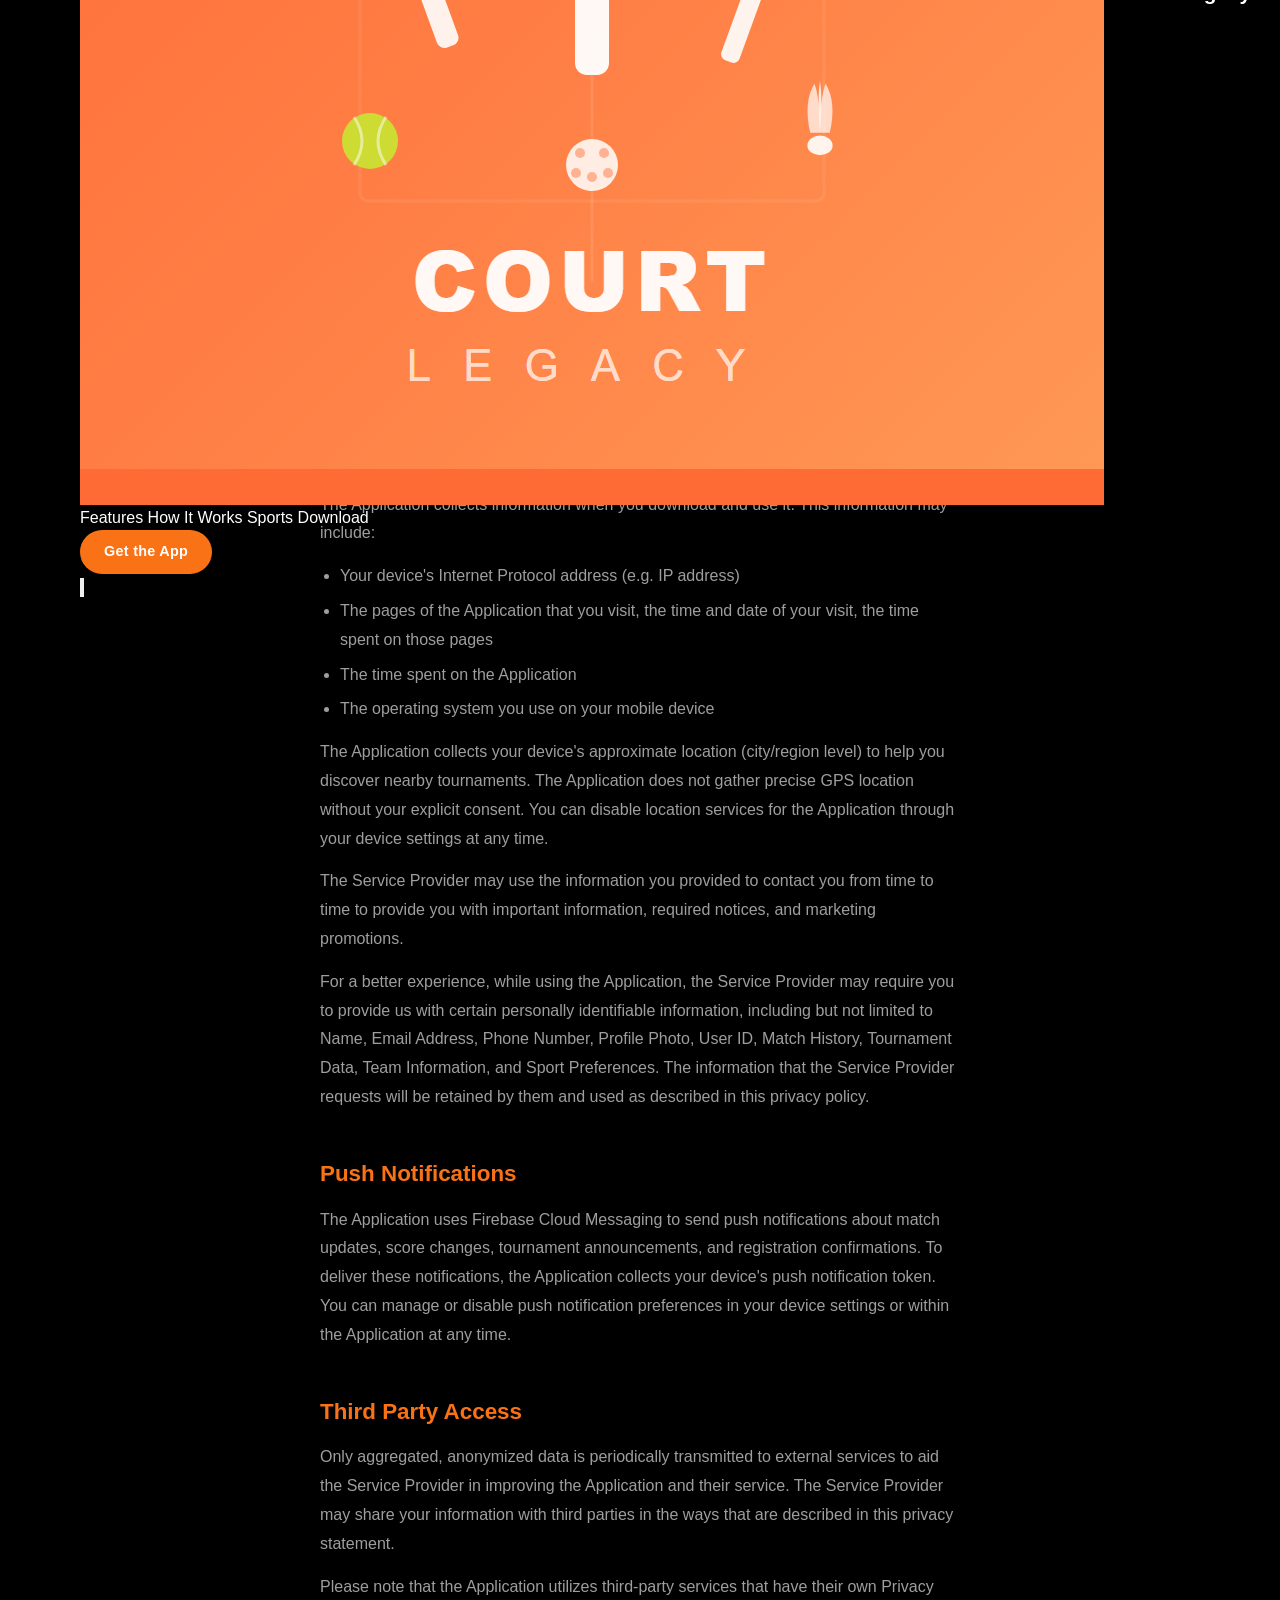
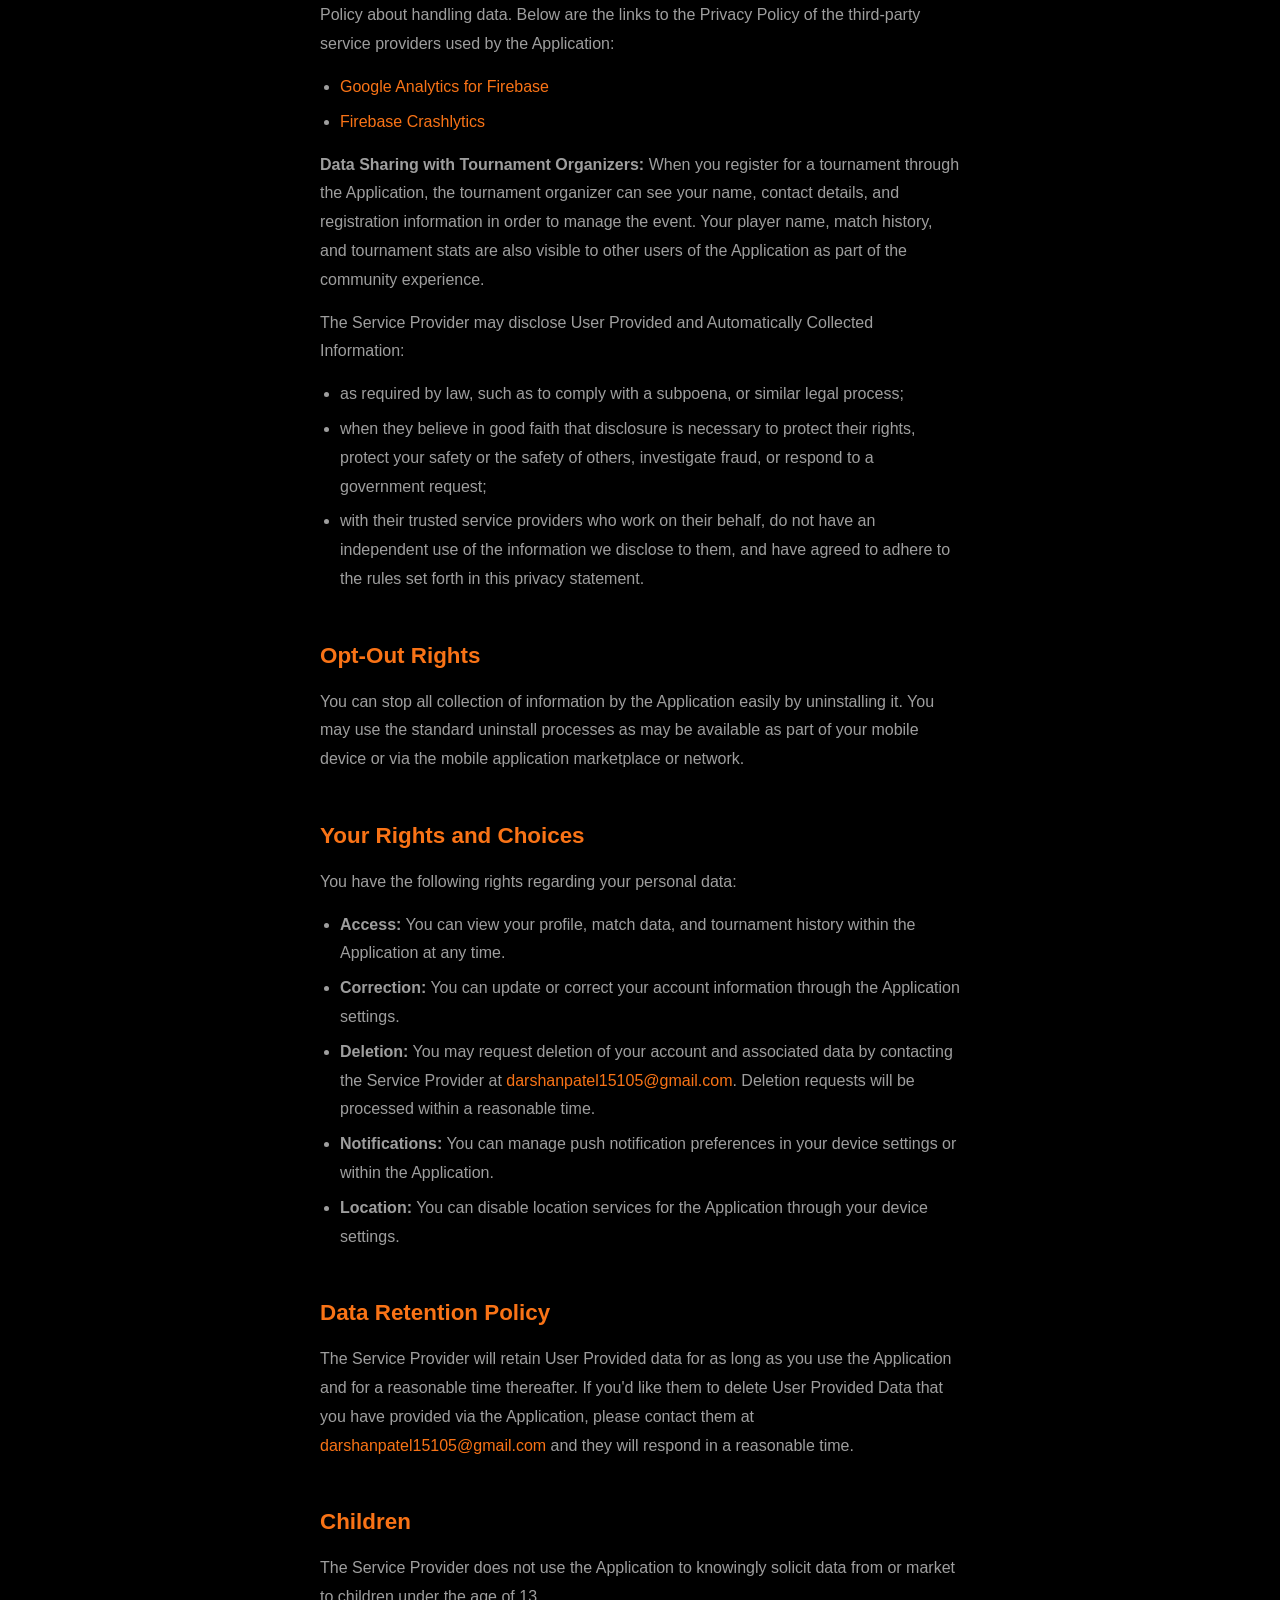
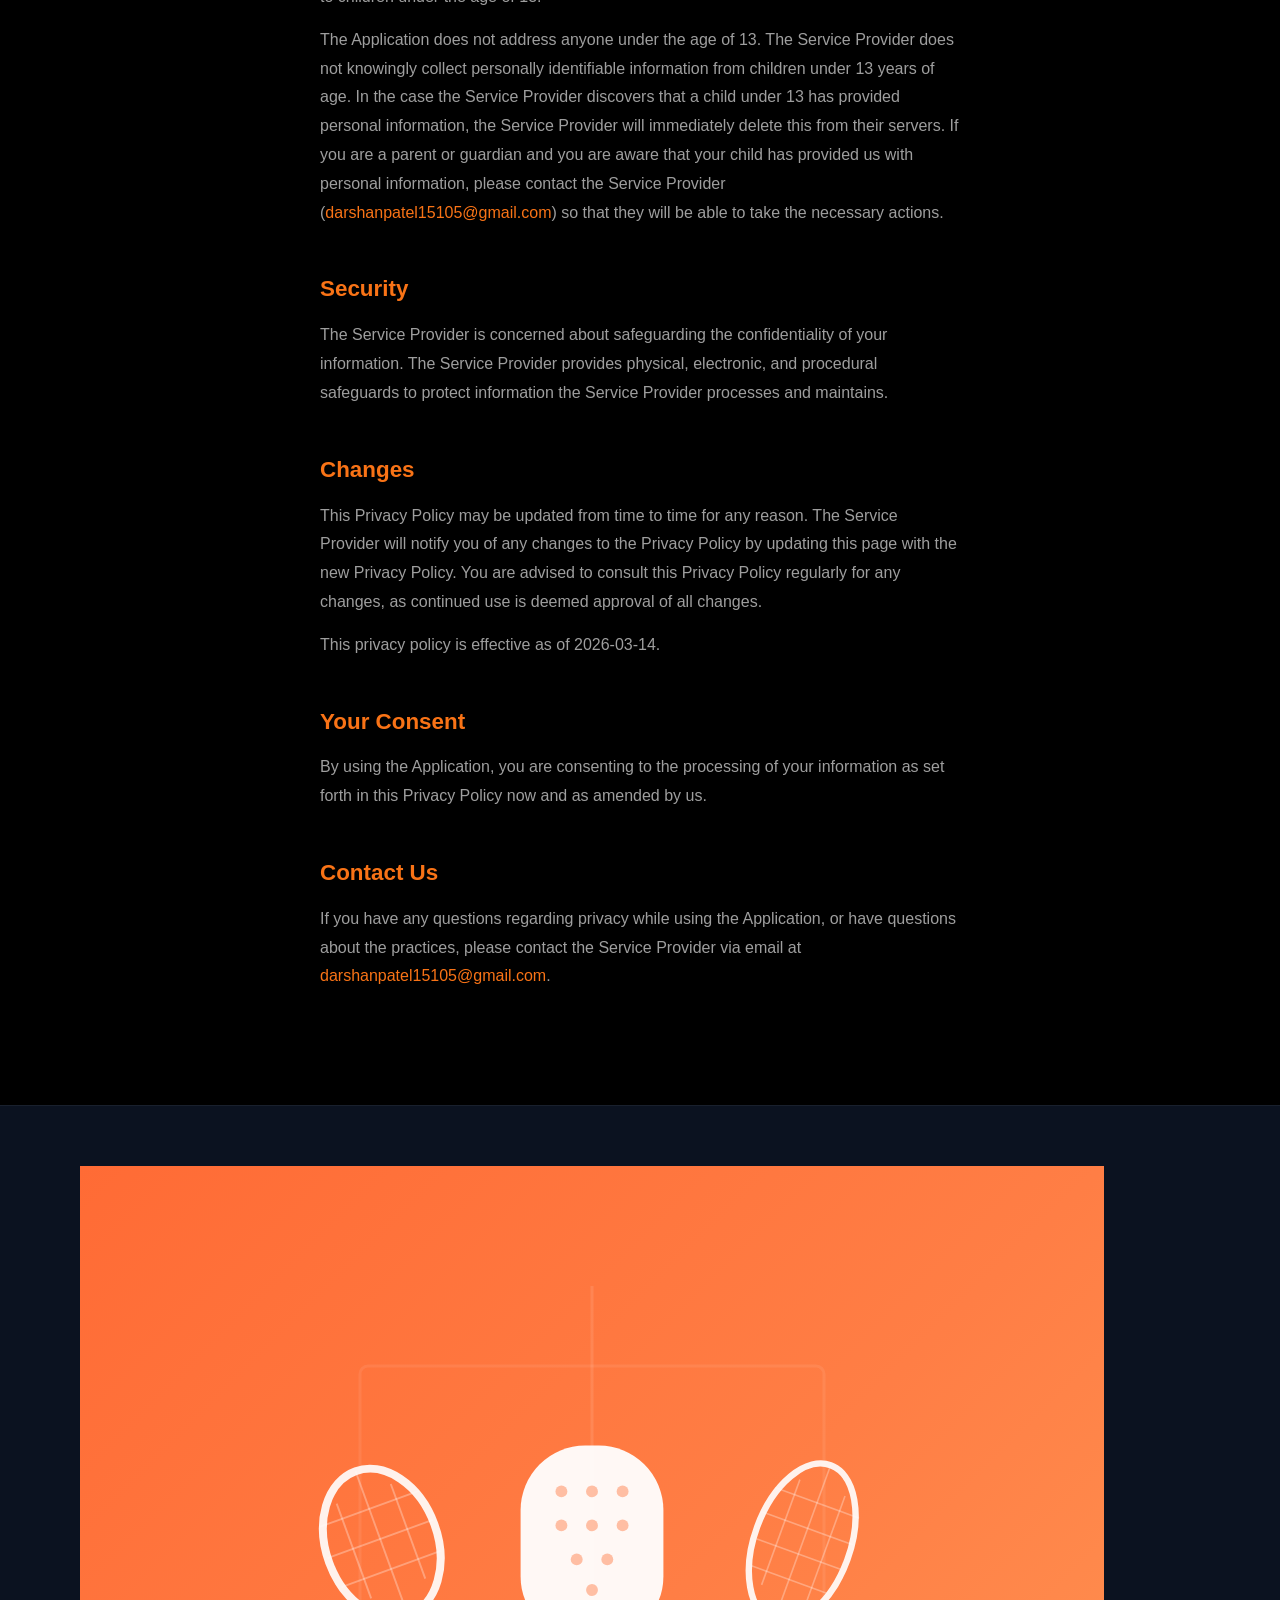
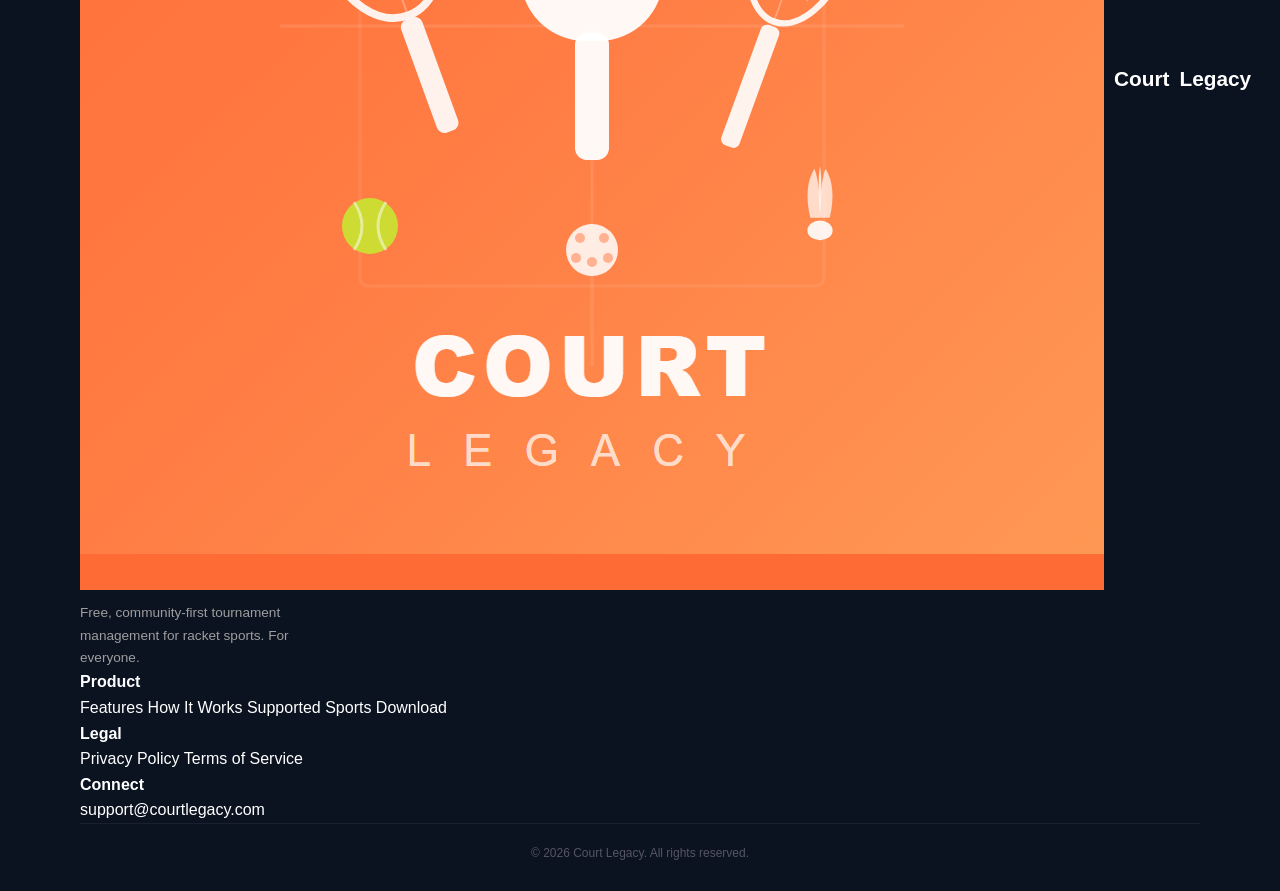
<file: privacy-policy.html>
<!DOCTYPE html>
<html lang="en">
<head>
  <meta charset="UTF-8">
  <meta name="viewport" content="width=device-width, initial-scale=1.0">
  <title>Privacy Policy — Court Legacy</title>
  <meta name="description" content="Court Legacy privacy policy. Learn how we collect, use, and protect your data.">
  <link rel="preconnect" href="https://fonts.googleapis.com">
  <link rel="preconnect" href="https://fonts.gstatic.com" crossorigin>
  <link href="https://fonts.googleapis.com/css2?family=Inter:wght@400;600;700;800;900&display=swap" rel="stylesheet">
  <link rel="stylesheet" href="styles.css">
  <link rel="icon" href="assets/logo.png" type="image/png">
</head>
<body>

<!-- Header -->
<header class="header">
  <div class="container">
    <a href="index.html" class="logo">
      <img src="assets/logo.png" alt="Court Legacy" class="logo-img">
      Court<span>Legacy</span>
    </a>
    <nav class="nav-links">
      <a href="index.html#features">Features</a>
      <a href="index.html#how-it-works">How It Works</a>
      <a href="index.html#sports">Sports</a>
      <a href="index.html#download">Download</a>
    </nav>
    <div class="nav-cta">
      <a href="index.html#download" class="btn btn-primary" style="font-size:.9rem;padding:10px 24px;">Get the App</a>
    </div>
    <button class="mobile-toggle" aria-label="Menu" onclick="document.querySelector('.nav-links').classList.toggle('open')">
      <svg viewBox="0 0 24 24" fill="none" stroke="currentColor" stroke-width="2" stroke-linecap="round"><line x1="3" y1="6" x2="21" y2="6"/><line x1="3" y1="12" x2="21" y2="12"/><line x1="3" y1="18" x2="21" y2="18"/></svg>
    </button>
  </div>
</header>

<!-- Page Header -->
<section class="page-header">
  <div class="container">
    <h1>Privacy Policy</h1>
    <p>Last updated: March 14, 2026</p>
  </div>
</section>

<!-- Policy Content -->
<div class="policy-content">

  <p>This privacy policy applies to the <strong>CourtLegacy</strong> app (hereby referred to as "Application") for mobile devices that was created by <strong>Darshan Patel</strong> (hereby referred to as "Service Provider") as a Free service. This service is intended for use "AS IS".</p>

  <h2>Information Collection and Use</h2>
  <p>The Application collects information when you download and use it. This information may include:</p>
  <ul>
    <li>Your device's Internet Protocol address (e.g. IP address)</li>
    <li>The pages of the Application that you visit, the time and date of your visit, the time spent on those pages</li>
    <li>The time spent on the Application</li>
    <li>The operating system you use on your mobile device</li>
  </ul>

  <p>The Application collects your device's approximate location (city/region level) to help you discover nearby tournaments. The Application does not gather precise GPS location without your explicit consent. You can disable location services for the Application through your device settings at any time.</p>

  <p>The Service Provider may use the information you provided to contact you from time to time to provide you with important information, required notices, and marketing promotions.</p>

  <p>For a better experience, while using the Application, the Service Provider may require you to provide us with certain personally identifiable information, including but not limited to Name, Email Address, Phone Number, Profile Photo, User ID, Match History, Tournament Data, Team Information, and Sport Preferences. The information that the Service Provider requests will be retained by them and used as described in this privacy policy.</p>

  <h2>Push Notifications</h2>
  <p>The Application uses Firebase Cloud Messaging to send push notifications about match updates, score changes, tournament announcements, and registration confirmations. To deliver these notifications, the Application collects your device's push notification token. You can manage or disable push notification preferences in your device settings or within the Application at any time.</p>

  <h2>Third Party Access</h2>
  <p>Only aggregated, anonymized data is periodically transmitted to external services to aid the Service Provider in improving the Application and their service. The Service Provider may share your information with third parties in the ways that are described in this privacy statement.</p>

  <p>Please note that the Application utilizes third-party services that have their own Privacy Policy about handling data. Below are the links to the Privacy Policy of the third-party service providers used by the Application:</p>
  <ul>
    <li><a href="https://firebase.google.com/support/privacy" target="_blank" rel="noopener">Google Analytics for Firebase</a></li>
    <li><a href="https://firebase.google.com/support/privacy" target="_blank" rel="noopener">Firebase Crashlytics</a></li>
  </ul>

  <p><strong>Data Sharing with Tournament Organizers:</strong> When you register for a tournament through the Application, the tournament organizer can see your name, contact details, and registration information in order to manage the event. Your player name, match history, and tournament stats are also visible to other users of the Application as part of the community experience.</p>

  <p>The Service Provider may disclose User Provided and Automatically Collected Information:</p>
  <ul>
    <li>as required by law, such as to comply with a subpoena, or similar legal process;</li>
    <li>when they believe in good faith that disclosure is necessary to protect their rights, protect your safety or the safety of others, investigate fraud, or respond to a government request;</li>
    <li>with their trusted service providers who work on their behalf, do not have an independent use of the information we disclose to them, and have agreed to adhere to the rules set forth in this privacy statement.</li>
  </ul>

  <h2>Opt-Out Rights</h2>
  <p>You can stop all collection of information by the Application easily by uninstalling it. You may use the standard uninstall processes as may be available as part of your mobile device or via the mobile application marketplace or network.</p>

  <h2>Your Rights and Choices</h2>
  <p>You have the following rights regarding your personal data:</p>
  <ul>
    <li><strong>Access:</strong> You can view your profile, match data, and tournament history within the Application at any time.</li>
    <li><strong>Correction:</strong> You can update or correct your account information through the Application settings.</li>
    <li><strong>Deletion:</strong> You may request deletion of your account and associated data by contacting the Service Provider at <a href="mailto:darshanpatel15105@gmail.com">darshanpatel15105@gmail.com</a>. Deletion requests will be processed within a reasonable time.</li>
    <li><strong>Notifications:</strong> You can manage push notification preferences in your device settings or within the Application.</li>
    <li><strong>Location:</strong> You can disable location services for the Application through your device settings.</li>
  </ul>

  <h2>Data Retention Policy</h2>
  <p>The Service Provider will retain User Provided data for as long as you use the Application and for a reasonable time thereafter. If you'd like them to delete User Provided Data that you have provided via the Application, please contact them at <a href="mailto:darshanpatel15105@gmail.com">darshanpatel15105@gmail.com</a> and they will respond in a reasonable time.</p>

  <h2>Children</h2>
  <p>The Service Provider does not use the Application to knowingly solicit data from or market to children under the age of 13.</p>
  <p>The Application does not address anyone under the age of 13. The Service Provider does not knowingly collect personally identifiable information from children under 13 years of age. In the case the Service Provider discovers that a child under 13 has provided personal information, the Service Provider will immediately delete this from their servers. If you are a parent or guardian and you are aware that your child has provided us with personal information, please contact the Service Provider (<a href="mailto:darshanpatel15105@gmail.com">darshanpatel15105@gmail.com</a>) so that they will be able to take the necessary actions.</p>

  <h2>Security</h2>
  <p>The Service Provider is concerned about safeguarding the confidentiality of your information. The Service Provider provides physical, electronic, and procedural safeguards to protect information the Service Provider processes and maintains.</p>

  <h2>Changes</h2>
  <p>This Privacy Policy may be updated from time to time for any reason. The Service Provider will notify you of any changes to the Privacy Policy by updating this page with the new Privacy Policy. You are advised to consult this Privacy Policy regularly for any changes, as continued use is deemed approval of all changes.</p>
  <p>This privacy policy is effective as of 2026-03-14.</p>

  <h2>Your Consent</h2>
  <p>By using the Application, you are consenting to the processing of your information as set forth in this Privacy Policy now and as amended by us.</p>

  <h2>Contact Us</h2>
  <p>If you have any questions regarding privacy while using the Application, or have questions about the practices, please contact the Service Provider via email at <a href="mailto:darshanpatel15105@gmail.com">darshanpatel15105@gmail.com</a>.</p>

</div>

<!-- Footer -->
<footer class="footer">
  <div class="container">
    <div class="footer-inner">
      <div class="footer-brand">
        <div class="logo">
          <img src="assets/logo.png" alt="Court Legacy" class="logo-img">
          Court<span>Legacy</span>
        </div>
        <p>Free, community-first tournament management for racket sports. For everyone.</p>
      </div>
      <div class="footer-links">
        <h4>Product</h4>
        <a href="index.html#features">Features</a>
        <a href="index.html#how-it-works">How It Works</a>
        <a href="index.html#sports">Supported Sports</a>
        <a href="index.html#download">Download</a>
      </div>
      <div class="footer-links">
        <h4>Legal</h4>
        <a href="privacy-policy.html">Privacy Policy</a>
        <a href="terms.html">Terms of Service</a>
      </div>
      <div class="footer-links">
        <h4>Connect</h4>
        <a href="mailto:support@courtlegacy.com">support@courtlegacy.com</a>
      </div>
    </div>
    <div class="footer-bottom">
      &copy; 2026 Court Legacy. All rights reserved.
    </div>
  </div>
</footer>

</body>
</html>
</file>
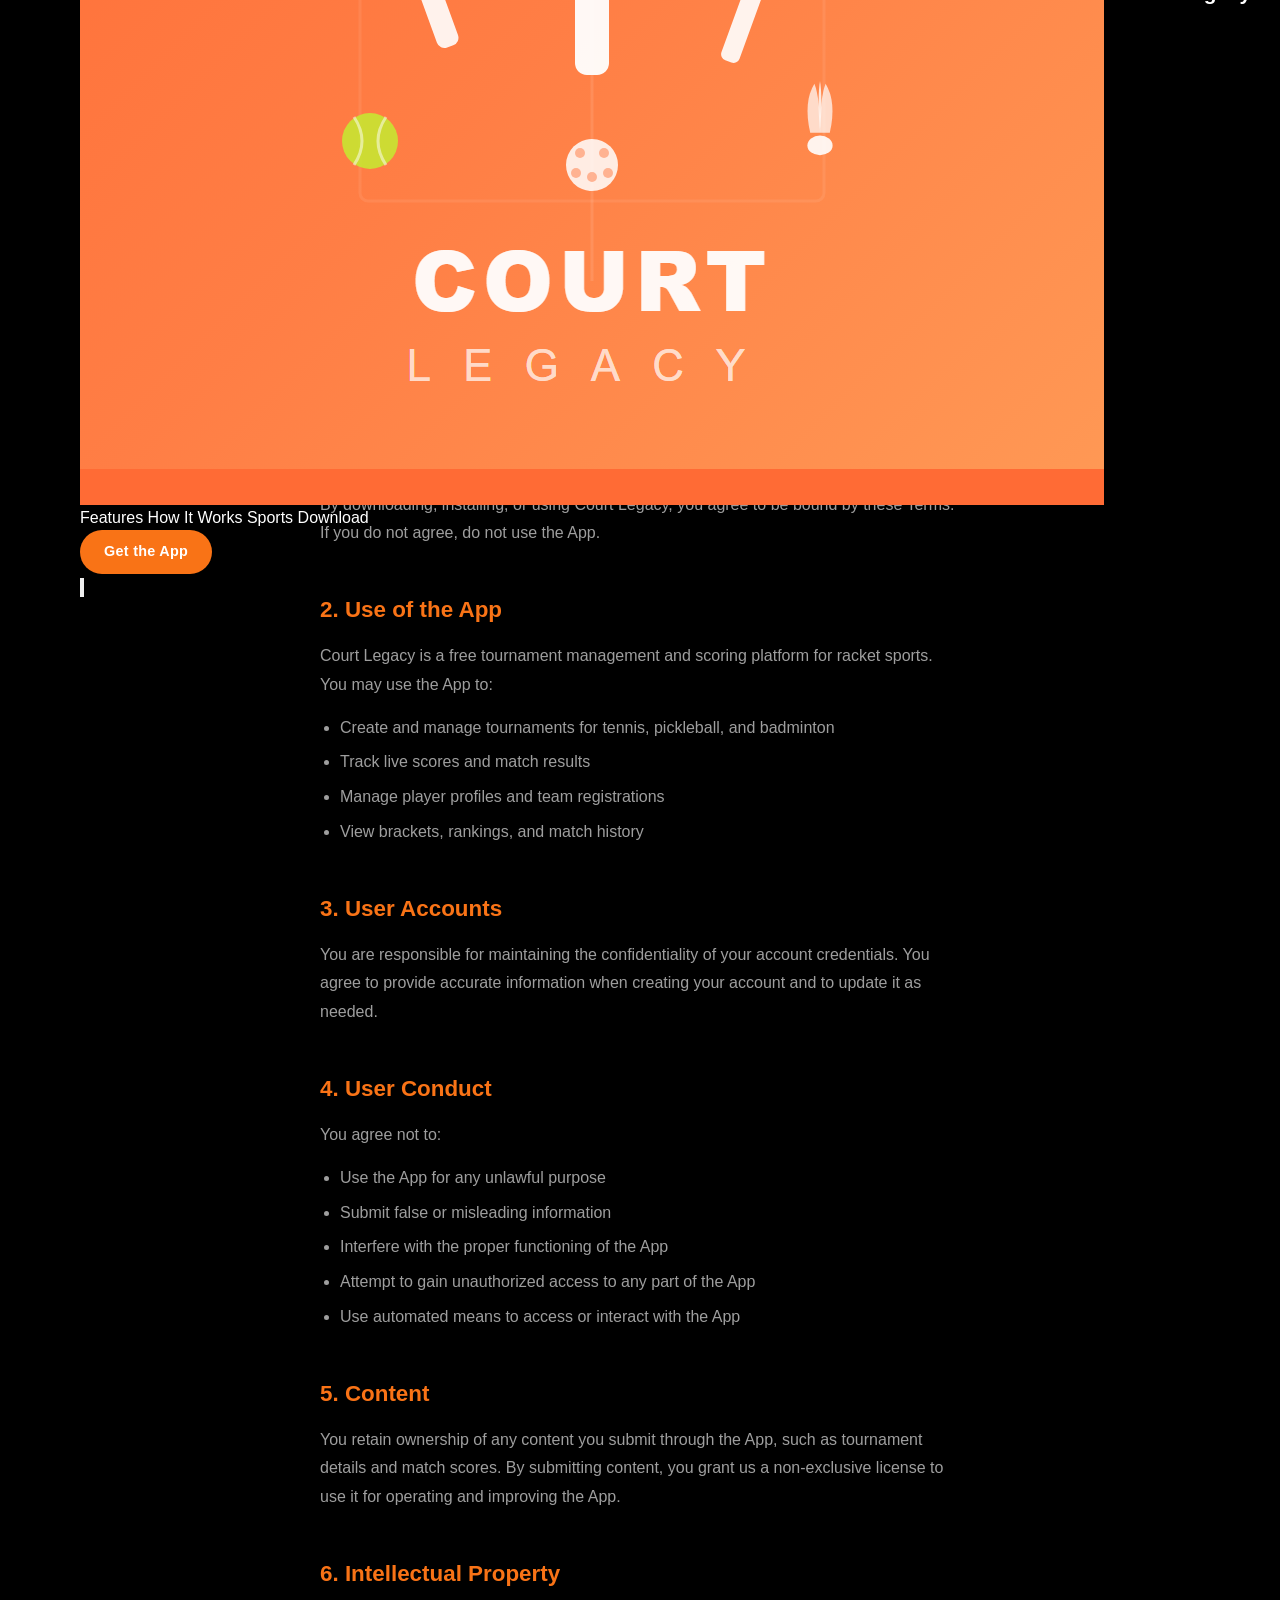
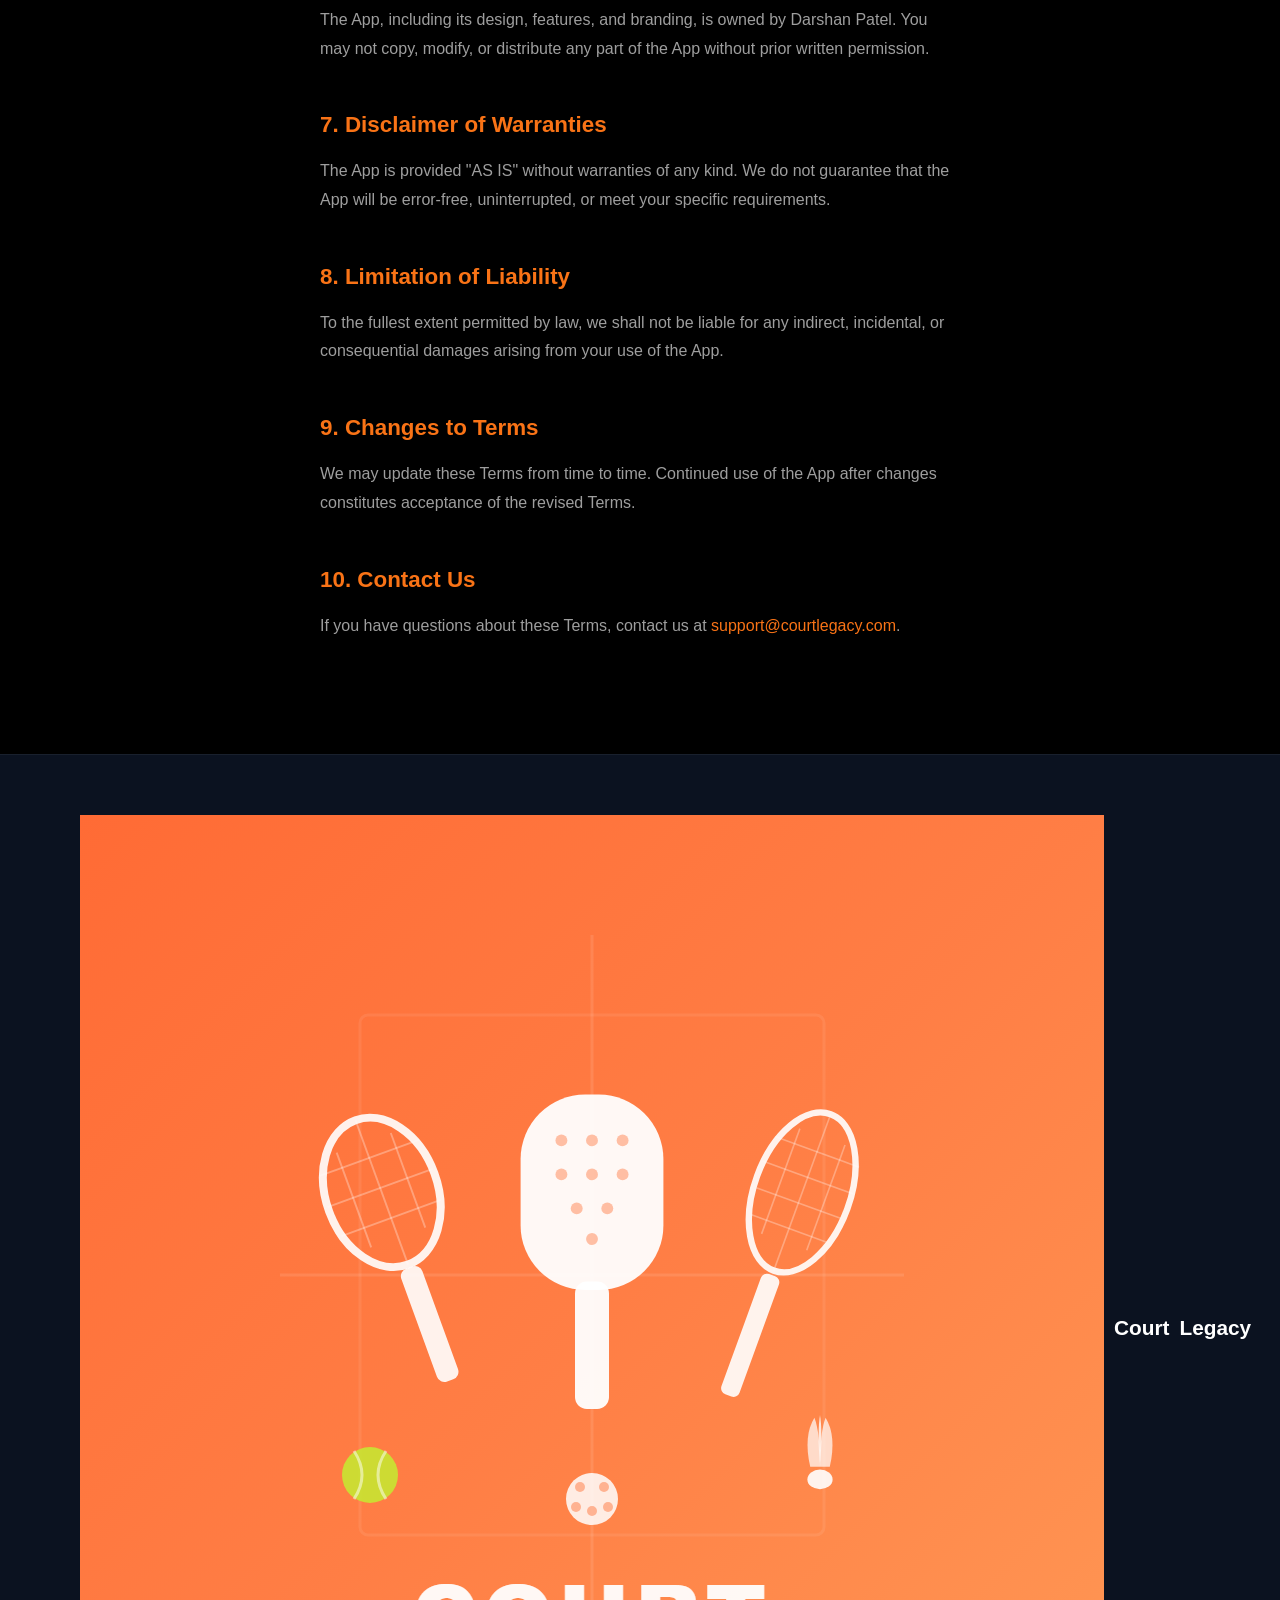
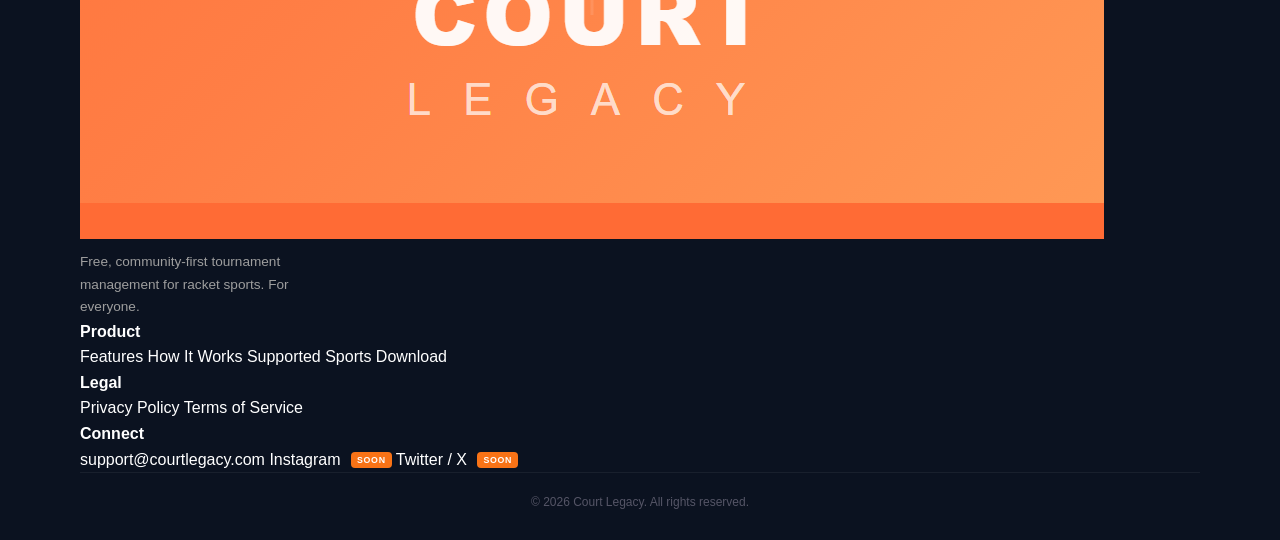
<file: terms.html>
<!DOCTYPE html>
<html lang="en">
<head>
  <meta charset="UTF-8">
  <meta name="viewport" content="width=device-width, initial-scale=1.0">
  <title>Terms of Service — Court Legacy</title>
  <meta name="description" content="Court Legacy terms of service. Read the terms and conditions for using the Court Legacy app.">
  <link rel="preconnect" href="https://fonts.googleapis.com">
  <link rel="preconnect" href="https://fonts.gstatic.com" crossorigin>
  <link href="https://fonts.googleapis.com/css2?family=Inter:wght@400;600;700;800;900&display=swap" rel="stylesheet">
  <link rel="stylesheet" href="styles.css">
  <link rel="icon" href="assets/logo.png" type="image/png">
</head>
<body>

<!-- Toast Notification -->
<div class="toast" id="toast"></div>

<!-- Header -->
<header class="header">
  <div class="container">
    <a href="index.html" class="logo">
      <img src="assets/logo.png" alt="Court Legacy" class="logo-img">
      Court<span>Legacy</span>
    </a>
    <nav class="nav-links">
      <a href="index.html#features">Features</a>
      <a href="index.html#how-it-works">How It Works</a>
      <a href="index.html#sports">Sports</a>
      <a href="index.html#download">Download</a>
    </nav>
    <div class="nav-cta">
      <a href="index.html#download" class="btn btn-primary" style="font-size:.9rem;padding:10px 24px;">Get the App</a>
    </div>
    <button class="mobile-toggle" aria-label="Menu" onclick="document.querySelector('.nav-links').classList.toggle('open')">
      <svg viewBox="0 0 24 24" fill="none" stroke="currentColor" stroke-width="2" stroke-linecap="round"><line x1="3" y1="6" x2="21" y2="6"/><line x1="3" y1="12" x2="21" y2="12"/><line x1="3" y1="18" x2="21" y2="18"/></svg>
    </button>
  </div>
</header>

<!-- Page Header -->
<section class="page-header">
  <div class="container">
    <h1>Terms of Service</h1>
    <p>Last updated: March 23, 2026</p>
  </div>
</section>

<!-- Terms Content -->
<div class="policy-content">

  <p>These Terms of Service ("Terms") govern your use of the <strong>CourtLegacy</strong> application ("App") created by <strong>Darshan Patel</strong> ("we", "us", or "our"). By using the App, you agree to these Terms.</p>

  <h2>1. Acceptance of Terms</h2>
  <p>By downloading, installing, or using Court Legacy, you agree to be bound by these Terms. If you do not agree, do not use the App.</p>

  <h2>2. Use of the App</h2>
  <p>Court Legacy is a free tournament management and scoring platform for racket sports. You may use the App to:</p>
  <ul>
    <li>Create and manage tournaments for tennis, pickleball, and badminton</li>
    <li>Track live scores and match results</li>
    <li>Manage player profiles and team registrations</li>
    <li>View brackets, rankings, and match history</li>
  </ul>

  <h2>3. User Accounts</h2>
  <p>You are responsible for maintaining the confidentiality of your account credentials. You agree to provide accurate information when creating your account and to update it as needed.</p>

  <h2>4. User Conduct</h2>
  <p>You agree not to:</p>
  <ul>
    <li>Use the App for any unlawful purpose</li>
    <li>Submit false or misleading information</li>
    <li>Interfere with the proper functioning of the App</li>
    <li>Attempt to gain unauthorized access to any part of the App</li>
    <li>Use automated means to access or interact with the App</li>
  </ul>

  <h2>5. Content</h2>
  <p>You retain ownership of any content you submit through the App, such as tournament details and match scores. By submitting content, you grant us a non-exclusive license to use it for operating and improving the App.</p>

  <h2>6. Intellectual Property</h2>
  <p>The App, including its design, features, and branding, is owned by Darshan Patel. You may not copy, modify, or distribute any part of the App without prior written permission.</p>

  <h2>7. Disclaimer of Warranties</h2>
  <p>The App is provided "AS IS" without warranties of any kind. We do not guarantee that the App will be error-free, uninterrupted, or meet your specific requirements.</p>

  <h2>8. Limitation of Liability</h2>
  <p>To the fullest extent permitted by law, we shall not be liable for any indirect, incidental, or consequential damages arising from your use of the App.</p>

  <h2>9. Changes to Terms</h2>
  <p>We may update these Terms from time to time. Continued use of the App after changes constitutes acceptance of the revised Terms.</p>

  <h2>10. Contact Us</h2>
  <p>If you have questions about these Terms, contact us at <a href="mailto:support@courtlegacy.com">support@courtlegacy.com</a>.</p>

</div>

<!-- Footer -->
<footer class="footer">
  <div class="container">
    <div class="footer-inner">
      <div class="footer-brand">
        <div class="logo">
          <img src="assets/logo.png" alt="Court Legacy" class="logo-img">
          Court<span>Legacy</span>
        </div>
        <p>Free, community-first tournament management for racket sports. For everyone.</p>
      </div>
      <div class="footer-links">
        <h4>Product</h4>
        <a href="index.html#features">Features</a>
        <a href="index.html#how-it-works">How It Works</a>
        <a href="index.html#sports">Supported Sports</a>
        <a href="index.html#download">Download</a>
      </div>
      <div class="footer-links">
        <h4>Legal</h4>
        <a href="privacy-policy.html">Privacy Policy</a>
        <a href="terms.html">Terms of Service</a>
      </div>
      <div class="footer-links">
        <h4>Connect</h4>
        <a href="mailto:support@courtlegacy.com">support@courtlegacy.com</a>
        <a href="#" onclick="event.preventDefault(); showToast('Instagram coming soon! Follow us for updates.')">Instagram <span class="coming-soon-badge">Soon</span></a>
        <a href="#" onclick="event.preventDefault(); showToast('Twitter / X coming soon! Follow us for updates.')">Twitter / X <span class="coming-soon-badge">Soon</span></a>
      </div>
    </div>
    <div class="footer-bottom">
      &copy; 2026 Court Legacy. All rights reserved.
    </div>
  </div>
</footer>

<script>
function showToast(message) {
  const toast = document.getElementById('toast');
  toast.textContent = message;
  toast.classList.add('show');
  clearTimeout(toast._timer);
  toast._timer = setTimeout(() => toast.classList.remove('show'), 3000);
}
</script>

</body>
</html>
</file>
<file: styles.css>
/* ===== Court Legacy — Premium Dark (Noomo-inspired layout) ===== */
:root {
  --bg: #000000;
  --bg-alt: #0B1220;
  --bg-card: #0D0D18;
  --bg-card-hover: #111128;
  --primary: #F97316;
  --primary-light: #FB923C;
  --primary-dark: #EA580C;
  --text: #FFFFFF;
  --text-muted: #9E9E9E;
  --text-dim: #555566;
  --border: rgba(255,255,255,.06);
  --glass: rgba(255,255,255,.04);
  --glass-border: rgba(255,255,255,.08);
  --tennis: #10B981;
  --pickleball: #F97316;
  --badminton: #3B82F6;
  --radius: 20px;
  --ease: cubic-bezier(.22,1,.36,1);
  --font-head: 'Syne', sans-serif;
  --font-body: 'Space Grotesk', sans-serif;
}

/* Reset */
*, *::before, *::after { box-sizing: border-box; margin: 0; padding: 0; }
html { scroll-behavior: smooth; -webkit-font-smoothing: antialiased; }
body {
  font-family: var(--font-body);
  background: var(--bg);
  color: var(--text);
  line-height: 1.6;
  overflow-x: hidden;
}
img { max-width: 100%; display: block; }
a { text-decoration: none; color: inherit; }

@media (pointer: fine) {
  body, a, button { cursor: none; }
}

/* ---- Custom Cursor ---- */
.cursor {
  position: fixed; top: 0; left: 0;
  width: 8px; height: 8px;
  background: var(--primary);
  border-radius: 50%;
  pointer-events: none;
  z-index: 9999;
  transform: translate(-50%, -50%);
  transition: width .3s, height .3s, background .3s;
}
.cursor-ring {
  position: fixed; top: 0; left: 0;
  width: 44px; height: 44px;
  border: 1.5px solid rgba(249,115,22,.35);
  border-radius: 50%;
  pointer-events: none;
  z-index: 9998;
  transform: translate(-50%, -50%);
  transition: width .35s var(--ease), height .35s var(--ease), border-color .3s;
}
.cursor.hover { width: 48px; height: 48px; background: rgba(249,115,22,.12); }
.cursor-ring.hover { width: 56px; height: 56px; border-color: var(--primary); }

/* ---- Preloader ---- */
.preloader {
  position: fixed; inset: 0;
  background: var(--bg);
  z-index: 10000;
  display: flex; align-items: center; justify-content: center;
}
.preloader-inner { text-align: center; }
.preloader-logo {
  width: 72px; height: 72px;
  border-radius: 18px;
  margin: 0 auto 28px;
  box-shadow: 0 0 50px rgba(249,115,22,.25);
}
.preloader-bar {
  width: 180px; height: 2px;
  background: rgba(255,255,255,.08);
  border-radius: 99px;
  overflow: hidden;
  margin: 0 auto;
}
.preloader-fill {
  width: 100%; height: 100%;
  background: linear-gradient(90deg, var(--primary), var(--badminton));
  border-radius: 99px;
  transform: scaleX(0);
  transform-origin: left;
}

/* ---- Layout ---- */
.container { max-width: 1200px; margin: 0 auto; padding: 0 40px; }
.section { padding: 40px 0; position: relative; }
.section-dark { background: var(--bg-alt); }

@media (max-width: 768px) {
  .container { padding: 0 20px; }
  .section { padding: 60px 0; }
}

/* ---- Header ---- */
.header {
  position: fixed; top: 0; left: 0; right: 0;
  z-index: 1000;
  height: 80px;
  display: flex; align-items: center;
  transition: transform .5s var(--ease), background .3s;
}
.header-hidden { transform: translateY(-100%); }
.header-blur {
  background: rgba(0,0,0,.6);
  backdrop-filter: blur(20px);
  -webkit-backdrop-filter: blur(20px);
  border-bottom: 1px solid var(--border);
}
.header-inner {
  max-width: 1200px;
  margin: 0 auto;
  padding: 0 40px;
  width: 100%;
  display: flex;
  align-items: center;
  justify-content: space-between;
}
.logo {
  display: flex; align-items: center; gap: 10px;
  font-family: var(--font-head);
  font-weight: 700;
  font-size: 1.3rem;
}
.logo-icon { width: 36px; height: 36px; border-radius: 10px; }
.logo-text em { font-style: normal; color: var(--primary); }
.nav { display: flex; gap: 40px; }
.nav-link {
  font-size: .85rem;
  font-weight: 500;
  color: var(--text-muted);
  position: relative;
  transition: color .3s;
  letter-spacing: .02em;
}
.nav-link::after {
  content: '';
  position: absolute;
  bottom: -4px; left: 0;
  width: 0; height: 1.5px;
  background: var(--primary);
  transition: width .3s var(--ease);
}
.nav-link:hover { color: var(--text); }
.nav-link:hover::after { width: 100%; }
.header-cta {
  font-size: .8rem;
  font-weight: 600;
  padding: 10px 24px;
  border-radius: 99px;
  background: var(--primary);
  color: #fff;
  transition: all .3s var(--ease);
  letter-spacing: .02em;
}
.header-cta:hover { box-shadow: 0 4px 24px rgba(249,115,22,.4); transform: translateY(-1px); }

.burger { display: none; background: none; border: none; width: 32px; height: 20px; position: relative; }
.burger span {
  display: block; width: 100%; height: 2px;
  background: var(--text); border-radius: 2px;
  transition: .3s var(--ease);
  position: absolute; left: 0;
}
.burger span:first-child { top: 0; }
.burger span:last-child { bottom: 0; }
.burger.active span:first-child { top: 50%; transform: translateY(-50%) rotate(45deg); }
.burger.active span:last-child { bottom: 50%; transform: translateY(50%) rotate(-45deg); }

/* ---- Hero ---- */
.hero {
  min-height: auto;
  display: flex; align-items: center;
  position: relative;
  padding-top: 80px;
  padding-bottom: 20px;
  overflow: hidden;
}
.hero-inner {
  max-width: 1200px;
  margin: 0 auto;
  padding: 30px 40px;
  width: 100%;
  display: grid;
  grid-template-columns: 1fr 1fr;
  gap: 40px;
  align-items: center;
}
.hero-content { position: relative; z-index: 2; }
.hero-label {
  font-size: .75rem;
  font-weight: 600;
  letter-spacing: .15em;
  text-transform: uppercase;
  color: var(--primary);
  margin-bottom: 12px;
}
.hero-title {
  font-family: var(--font-head);
  font-size: clamp(2rem, 4vw, 3.5rem);
  font-weight: 800;
  line-height: 1.05;
  letter-spacing: -2px;
  margin-bottom: 16px;
}
.hero-title .line { display: block; overflow: hidden; }
.hero-title .word { display: inline-block; }
.hero-title .accent {
  background: linear-gradient(135deg, var(--primary), var(--primary-light));
  -webkit-background-clip: text;
  -webkit-text-fill-color: transparent;
  background-clip: text;
}
.hero-desc {
  font-size: .95rem;
  color: var(--text-muted);
  line-height: 1.6;
  max-width: 440px;
  margin-bottom: 16px;
}
.hero-tags { display: flex; gap: 10px; margin-bottom: 20px; flex-wrap: wrap; }
.tag {
  display: inline-flex; align-items: center; gap: 8px;
  font-size: .78rem; font-weight: 500;
  padding: 6px 16px;
  border-radius: 99px;
  border: 1px solid var(--glass-border);
  background: var(--glass);
  backdrop-filter: blur(8px);
  color: var(--text-muted);
}
.dot { width: 7px; height: 7px; border-radius: 50%; flex-shrink: 0; }
.dot-tennis { background: var(--tennis); }
.dot-pickle { background: var(--pickleball); }
.dot-badminton { background: var(--badminton); }

.hero-actions { display: flex; gap: 14px; flex-wrap: wrap; }
.btn-primary {
  display: inline-flex; align-items: center; gap: 8px;
  font-family: var(--font-body);
  font-size: .9rem; font-weight: 600;
  padding: 14px 32px;
  border-radius: 99px;
  background: var(--primary);
  color: #fff;
  transition: all .3s var(--ease);
  letter-spacing: .02em;
}
.btn-primary:hover { box-shadow: 0 6px 30px rgba(249,115,22,.4); transform: translateY(-2px); }
.btn-ghost {
  display: inline-flex; align-items: center;
  font-family: var(--font-body);
  font-size: .9rem; font-weight: 500;
  padding: 14px 28px;
  border-radius: 99px;
  border: 1px solid rgba(255,255,255,.12);
  color: var(--text);
  transition: all .3s var(--ease);
}
.btn-ghost:hover { border-color: var(--primary); background: rgba(249,115,22,.05); }

/* Hero Visual */
.hero-visual {
  position: relative;
  display: flex; justify-content: center; align-items: center;
  z-index: 2;
}
.phone-mockup { position: relative; z-index: 3; }
.phone-mockup { position: relative; z-index: 3; }
.phone-frame {
  width: 280px;
  aspect-ratio: 9 / 19.5;
  background: #0B1220;
  border-radius: 32px;
  border: 3px solid #222;
  overflow: hidden;
  display: flex;
  flex-direction: column;
  box-shadow:
    0 30px 80px rgba(0,0,0,.5),
    0 0 0 1px rgba(255,255,255,.04),
    0 0 60px rgba(249,115,22,.06);
}
.phone-notch {
  width: 80px; height: 8px;
  background: #222;
  border-radius: 99px;
  margin: 8px auto 4px;
}

/* Phone screen content */
/* Phone screen content */
.phone-screen { padding: 0; font-size: .6rem; flex: 1; display: flex; flex-direction: column; }
.ps-header {
  display: flex; align-items: center; gap: 6px;
  padding: 8px 14px;
}
.ps-logo { width: 18px; height: 18px; border-radius: 5px; }
.ps-title { font-weight: 700; font-size: .7rem; flex: 1; }
.ps-avatar {
  width: 24px; height: 24px; border-radius: 50%;
  background: linear-gradient(135deg, var(--primary), var(--primary-dark));
  display: flex; align-items: center; justify-content: center;
  font-size: .55rem; font-weight: 800;
}
.ps-profile { display: flex; gap: 10px; align-items: center; padding: 0 14px 8px; }
.ps-ring {
  width: 40px; height: 40px; border-radius: 50%;
  border: 2px solid var(--primary);
  display: flex; align-items: center; justify-content: center;
}
.ps-initial {
  width: 32px; height: 32px; border-radius: 50%;
  background: #1a1a2e;
  display: flex; align-items: center; justify-content: center;
  font-weight: 800; font-size: .75rem;
}
.ps-info strong { display: block; font-size: .75rem; }
.ps-info small { color: var(--text-muted); font-size: .55rem; }
.ps-sport {
  text-align: center; font-size: .55rem;
  color: var(--primary); font-weight: 600;
  margin-bottom: 6px;
}
.ps-stats {
  display: flex; justify-content: space-around;
  background: rgba(255,255,255,.03);
  border-radius: 10px;
  margin: 0 12px 8px;
  padding: 8px 0;
  text-align: center;
}
.ps-stats b { display: block; font-size: .8rem; color: var(--primary); }
.ps-stats span { font-size: .5rem; color: var(--text-muted); }
.ps-buttons { display: flex; gap: 6px; padding: 0 12px; margin-bottom: 8px; }
.ps-btn {
  flex: 1; padding: 7px; border-radius: 10px;
  font-size: .55rem; font-weight: 700;
  text-align: center; color: #fff;
}
.ps-btn.orange { background: linear-gradient(135deg, #F97316, #EA580C); }
.ps-btn.blue { background: linear-gradient(135deg, #3B82F6, #2563EB); }
.ps-live { padding: 0 12px 10px; }
.ps-live-head {
  display: flex; align-items: center; gap: 6px;
  font-size: .65rem; font-weight: 700; margin-bottom: 6px;
}
.ps-live-dot {
  width: 6px; height: 6px; border-radius: 50%;
  background: #EF4444;
  animation: pulse 2s infinite;
}
@keyframes pulse { 0%,100% { opacity: 1; } 50% { opacity: .4; } }
.ps-live-cards { display: flex; gap: 6px; }
.ps-live-card {
  flex: 1;
  background: rgba(255,255,255,.03);
  border: 1px solid rgba(255,255,255,.06);
  border-radius: 10px;
  padding: 8px;
}
.ps-lc-sport { font-size: .48rem; font-weight: 800; letter-spacing: .08em; margin-bottom: 4px; }
.ps-lc-sport.pickle { color: var(--pickleball); }
.ps-lc-sport.tennis { color: var(--tennis); }
.ps-lc-row {
  display: flex; justify-content: space-between;
  font-size: .55rem; color: var(--text-muted);
  padding: 2px 0;
}
.ps-lc-row b {
  color: var(--primary); font-size: .55rem;
  background: rgba(249,115,22,.1);
  padding: 0 5px; border-radius: 3px;
}
.ps-live { flex: 1; }
.ps-nav {
  display: flex; justify-content: space-around;
  padding: 10px 0;
  border-top: 1px solid rgba(255,255,255,.06);
  margin-top: auto;
  background: var(--bg-alt);
}
.ps-nav-item { font-size: .48rem; color: rgba(255,255,255,.4); text-align: center; font-weight: 500; }
.ps-nav-item.active { color: var(--primary); }

/* Glass accents */
.glass-accent {
  position: absolute;
  border-radius: 50%;
  pointer-events: none;
  z-index: 1;
}
.glass-1 {
  width: 300px; height: 300px;
  background: radial-gradient(circle, rgba(249,115,22,.15), transparent 70%);
  top: -40px; right: -60px;
  filter: blur(60px);
}
.glass-2 {
  width: 220px; height: 220px;
  background: radial-gradient(circle, rgba(59,130,246,.1), transparent 70%);
  bottom: -30px; left: -40px;
  filter: blur(50px);
}
.glass-3 {
  width: 160px; height: 160px;
  background: radial-gradient(circle, rgba(16,185,129,.08), transparent 70%);
  top: 40%; left: 20%;
  filter: blur(40px);
}

/* Scroll hint */
.scroll-hint {
  position: absolute;
  bottom: 40px; left: 50%;
  transform: translateX(-50%);
  display: flex; flex-direction: column;
  align-items: center; gap: 10px;
  z-index: 3;
}
.scroll-line {
  width: 1px; height: 50px;
  background: linear-gradient(to bottom, var(--primary), transparent);
  animation: scrollAnim 2s infinite;
}
@keyframes scrollAnim { 0% { transform: scaleY(0); opacity: 0; } 50% { transform: scaleY(1); opacity: 1; } 100% { transform: scaleY(0); opacity: 0; } }
.scroll-hint span {
  font-size: .6rem; letter-spacing: .2em;
  text-transform: uppercase; color: var(--text-dim);
}

/* ---- Marquee ---- */
.marquee {
  padding: 18px 0;
  border-top: 1px solid var(--border);
  border-bottom: 1px solid var(--border);
  overflow: hidden;
  background: rgba(0,0,0,.6);
  backdrop-filter: blur(10px);
}
.marquee-track {
  display: flex;
  white-space: nowrap;
  animation: marqueeScroll 30s linear infinite;
}
.marquee-track span {
  font-family: var(--font-head);
  font-size: .85rem;
  font-weight: 700;
  letter-spacing: .2em;
  text-transform: uppercase;
  color: rgba(255,255,255,.1);
  padding: 0 20px;
  flex-shrink: 0;
}
.sep {
  width: 4px !important; height: 4px;
  background: var(--primary) !important;
  border-radius: 50%;
  display: inline-block;
  vertical-align: middle;
  opacity: .4;
  padding: 0 !important;
}
@keyframes marqueeScroll { 0% { transform: translateX(0); } 100% { transform: translateX(-50%); } }

/* ---- Section Headers ---- */
.section-label {
  font-size: .7rem;
  font-weight: 600;
  letter-spacing: .2em;
  text-transform: uppercase;
  color: var(--primary);
  margin-bottom: 20px;
}
.section-heading {
  font-family: var(--font-head);
  font-size: clamp(1.6rem, 3vw, 2.2rem);
  font-weight: 800;
  line-height: 1.1;
  letter-spacing: -1px;
  margin-bottom: 28px;
}

/* ---- Features ---- */
.features-grid {
  display: grid;
  grid-template-columns: repeat(3, 1fr);
  gap: 20px;
}
.feature-card {
  padding: 20px 20px;
  border-radius: var(--radius);
  background: var(--glass);
  border: 1px solid var(--glass-border);
  transition: all .4s var(--ease);
  position: relative;
  overflow: hidden;
}
.feature-card::before {
  content: '';
  position: absolute;
  top: 0; left: 0; right: 0;
  height: 2px;
  background: linear-gradient(90deg, transparent, var(--primary), transparent);
  opacity: 0;
  transition: opacity .4s;
}
.feature-card:hover {
  background: var(--bg-card-hover);
  border-color: rgba(249,115,22,.15);
  transform: translateY(-4px);
}
.feature-card:hover::before { opacity: 1; }
.fc-num {
  font-family: var(--font-head);
  font-size: .7rem;
  font-weight: 700;
  color: var(--primary);
  opacity: .5;
  margin-bottom: 20px;
  letter-spacing: .1em;
}
.feature-card h3 {
  font-family: var(--font-head);
  font-size: 1rem;
  font-weight: 700;
  margin-bottom: 6px;
  letter-spacing: -.3px;
}
.feature-card p {
  color: var(--text-muted);
  font-size: .8rem;
  line-height: 1.55;
}

/* ---- Steps ---- */
.steps { max-width: 680px; }
.step {
  display: flex; gap: 20px;
  padding: 18px 0;
  border-bottom: 1px solid rgba(255,255,255,.06);
}
.step:last-child { border-bottom: none; }
.step-num {
  font-family: var(--font-head);
  font-size: 1.8rem;
  font-weight: 800;
  color: var(--primary);
  opacity: .2;
  line-height: 1;
  flex-shrink: 0;
  width: 45px;
}
.step-body h3 {
  font-family: var(--font-head);
  font-size: 1.2rem;
  font-weight: 700;
  margin-bottom: 8px;
  letter-spacing: -.3px;
}
.step-body p {
  color: var(--text-muted);
  font-size: .92rem;
  line-height: 1.7;
}

/* ---- Sports Cards ---- */
.sports-grid {
  display: grid;
  grid-template-columns: repeat(3, 1fr);
  gap: 24px;
}
.sport-card {
  padding: 20px 20px;
  border-radius: var(--radius);
  background: var(--glass);
  border: 1px solid var(--glass-border);
  transition: all .5s var(--ease);
  text-align: center;
  position: relative;
  overflow: hidden;
}
.sport-card::after {
  content: '';
  position: absolute;
  bottom: 0; left: 50%; transform: translateX(-50%);
  width: 60%; height: 2px;
  border-radius: 2px;
  opacity: 0;
  transition: opacity .4s, width .4s;
}
.sport-card[data-sport="tennis"]::after { background: var(--tennis); }
.sport-card[data-sport="pickleball"]::after { background: var(--pickleball); }
.sport-card[data-sport="badminton"]::after { background: var(--badminton); }
.sport-card:hover::after { opacity: 1; width: 80%; }
.sport-card:hover { border-color: rgba(255,255,255,.12); }

/* Sport visuals */
.sc-visual {
  height: 80px;
  display: flex; align-items: center; justify-content: center;
  position: relative;
  margin-bottom: 24px;
}
.sc-racket {
  width: 60px;
  animation: racketIdle 3s ease-in-out infinite;
}
.sc-racket svg { width: 100%; }
.sport-card[data-sport="tennis"] .sc-racket { color: var(--tennis); }
.sport-card[data-sport="pickleball"] .sc-racket { color: var(--pickleball); }
.sport-card[data-sport="badminton"] .sc-racket { color: var(--badminton); }

@keyframes racketIdle {
  0%, 100% { transform: rotate(-5deg) translateY(0); }
  50% { transform: rotate(3deg) translateY(-8px); }
}

.sc-ball {
  position: absolute;
  border-radius: 50%;
  animation: ballFloat 2.5s ease-in-out infinite;
}
.tennis-ball {
  width: 20px; height: 20px;
  background: radial-gradient(circle at 35% 35%, #e0f550, #C8E944);
  box-shadow: 0 0 16px rgba(200,233,68,.4);
  bottom: 15px; right: calc(50% - 50px);
}
.pickle-ball {
  width: 18px; height: 18px;
  background: radial-gradient(circle at 35% 35%, #fde68a, #FBBF24);
  box-shadow: 0 0 14px rgba(251,191,36,.4);
  bottom: 15px; left: calc(50% - 45px);
  animation-delay: -.8s;
}
@keyframes ballFloat {
  0%, 100% { transform: translateY(0); }
  50% { transform: translateY(-12px); }
}

.sc-shuttle {
  position: absolute;
  bottom: 12px; right: calc(50% - 45px);
  animation: ballFloat 3s ease-in-out infinite;
  animation-delay: -.5s;
}
.shuttle-cork {
  width: 14px; height: 14px;
  border-radius: 50%;
  background: radial-gradient(circle at 30% 30%, #fff, #ddd);
  margin: 0 auto;
}
.shuttle-skirt {
  width: 0; height: 0;
  border-left: 10px solid transparent;
  border-right: 10px solid transparent;
  border-bottom: 20px solid rgba(255,255,255,.5);
  margin: -2px auto 0;
}

.sport-card h3 {
  font-family: var(--font-head);
  font-size: 1.3rem;
  font-weight: 700;
  margin-bottom: 8px;
}
.sport-card[data-sport="tennis"] h3 { color: var(--tennis); }
.sport-card[data-sport="pickleball"] h3 { color: var(--pickleball); }
.sport-card[data-sport="badminton"] h3 { color: var(--badminton); }
.sport-card p {
  color: var(--text-muted);
  font-size: .88rem;
  line-height: 1.65;
}

/* ---- Stats ---- */
.stats-row {
  display: grid;
  grid-template-columns: repeat(4, 1fr);
  gap: 24px;
  text-align: center;
}
.stat {
  padding: 24px 16px;
  border-radius: var(--radius);
  background: var(--glass);
  border: 1px solid var(--glass-border);
}
.stat-val {
  font-family: var(--font-head);
  font-size: 2.4rem;
  font-weight: 800;
  letter-spacing: -2px;
  background: linear-gradient(135deg, var(--primary), var(--primary-light));
  -webkit-background-clip: text;
  -webkit-text-fill-color: transparent;
  background-clip: text;
}
.stat-text {
  -webkit-text-fill-color: unset;
  background: none;
  color: var(--primary);
}
.stat-label {
  font-size: .8rem;
  color: var(--text-muted);
  margin-top: 4px;
  letter-spacing: .02em;
}

/* ---- CTA ---- */
.cta-section { text-align: center; }
.cta-inner {
  padding: 40px 30px;
  border-radius: 32px;
  background: linear-gradient(180deg, rgba(249,115,22,.06), rgba(249,115,22,.02));
  border: 1px solid rgba(249,115,22,.1);
  position: relative;
  overflow: hidden;
}
.cta-inner::before {
  content: '';
  position: absolute;
  top: -100px; left: 50%; transform: translateX(-50%);
  width: 400px; height: 400px;
  background: radial-gradient(circle, rgba(249,115,22,.1), transparent 70%);
  pointer-events: none;
}
.cta-inner h2 {
  font-family: var(--font-head);
  font-size: clamp(1.5rem, 3vw, 2.2rem);
  font-weight: 800;
  letter-spacing: -1.5px;
  line-height: 1.1;
  margin-bottom: 16px;
  position: relative;
}
.cta-inner p {
  color: var(--text-muted);
  font-size: 1.05rem;
  line-height: 1.7;
  max-width: 480px;
  margin: 0 auto 36px;
  position: relative;
}
.cta-buttons {
  display: flex; justify-content: center;
  gap: 14px; flex-wrap: wrap;
  position: relative;
}
.store-btn {
  display: inline-flex; align-items: center; gap: 12px;
  padding: 14px 28px;
  border-radius: 16px;
  background: rgba(255,255,255,.05);
  border: 1px solid rgba(255,255,255,.1);
  transition: all .3s var(--ease);
  backdrop-filter: blur(8px);
}
.store-btn:hover {
  background: rgba(249,115,22,.06);
  border-color: rgba(249,115,22,.25);
  transform: translateY(-2px);
}
.store-btn svg { flex-shrink: 0; }
.store-btn div { text-align: left; }
.store-btn small { display: block; font-size: .6rem; color: var(--text-muted); }
.store-btn strong { font-size: .95rem; }

/* ---- Footer ---- */
.footer {
  padding: 60px 0 28px;
  border-top: 1px solid var(--border);
  background: var(--bg-alt);
}
.footer-top {
  display: grid;
  grid-template-columns: 2fr 1fr 1fr 1.5fr;
  gap: 40px;
  margin-bottom: 40px;
}
.footer-brand p {
  color: var(--text-muted);
  font-size: .85rem;
  margin-top: 12px;
  line-height: 1.65;
  max-width: 260px;
}
.footer-col h4 {
  font-size: .7rem;
  font-weight: 700;
  letter-spacing: .15em;
  text-transform: uppercase;
  color: var(--text-dim);
  margin-bottom: 14px;
}
.footer-col a {
  display: block;
  font-size: .85rem;
  color: var(--text-muted);
  padding: 3px 0;
  transition: color .3s;
}
.footer-col a:hover { color: var(--primary); }
.footer-bottom {
  text-align: center;
  padding-top: 20px;
  border-top: 1px solid var(--border);
  font-size: .75rem;
  color: var(--text-dim);
}

/* ---- Responsive ---- */
@media (max-width: 1024px) {
  .features-grid { grid-template-columns: repeat(2, 1fr); }
  .sports-grid { grid-template-columns: repeat(2, 1fr); }
  .stats-row { grid-template-columns: repeat(2, 1fr); }
  .footer-top { grid-template-columns: 1fr 1fr; }
}

@media (max-width: 768px) {
  .nav {
    position: fixed; top: 0; right: -100%;
    width: 80%; height: 100vh;
    background: rgba(0,0,0,.95);
    backdrop-filter: blur(20px);
    flex-direction: column;
    justify-content: center;
    padding: 40px;
    gap: 28px;
    transition: right .4s var(--ease);
    z-index: 999;
  }
  .nav.open { right: 0; }
  .nav-link { font-size: 1.2rem; }
  .header-cta { display: none; }
  .burger { display: block; z-index: 1001; }

  .hero-inner { grid-template-columns: 1fr; gap: 48px; text-align: center; }
  .hero-desc { margin: 0 auto 32px; }
  .hero-tags { justify-content: center; }
  .hero-actions { justify-content: center; }
  .hero-visual { order: 2; }
  .hero-content { order: 1; }
  .phone-frame { width: 230px; }

  .features-grid { grid-template-columns: 1fr; }
  .sports-grid { grid-template-columns: 1fr; max-width: 380px; margin: 0 auto; }
  .stats-row { grid-template-columns: 1fr 1fr; gap: 12px; }
  .stat { padding: 28px 12px; }
  .stat-val { font-size: 2rem; letter-spacing: -1px; }
  .stat-label { font-size: .7rem; }
  .cta-buttons { flex-direction: column; align-items: center; }
  .store-btn { width: 100%; max-width: 280px; justify-content: center; }
  .footer-top { grid-template-columns: 1fr; gap: 28px; }

  .scroll-hint { display: none; }
  .cursor, .cursor-ring { display: none; }
}

@media (max-width: 380px) {
  .stats-row { grid-template-columns: 1fr; }
  .stat-val { font-size: 2.2rem; }
}

/* ---- Toast Notification ---- */
.toast {
  position: fixed;
  bottom: 40px;
  left: 50%;
  transform: translateX(-50%) translateY(30px);
  background: linear-gradient(135deg, var(--primary), var(--primary-dark));
  color: #fff;
  font-size: .9rem;
  font-weight: 600;
  padding: 14px 32px;
  border-radius: 99px;
  z-index: 10001;
  opacity: 0;
  pointer-events: none;
  transition: opacity .4s var(--ease), transform .4s var(--ease);
  box-shadow: 0 8px 32px rgba(249,115,22,.35);
  text-align: center;
  white-space: nowrap;
}
.toast.show {
  opacity: 1;
  transform: translateX(-50%) translateY(0);
  pointer-events: auto;
}

/* ---- Coming Soon Badge ---- */
.coming-soon-badge {
  display: inline-block;
  font-size: .55rem;
  font-weight: 700;
  letter-spacing: .08em;
  text-transform: uppercase;
  background: var(--primary);
  color: #fff;
  padding: 2px 6px;
  border-radius: 4px;
  margin-left: 6px;
  vertical-align: middle;
  line-height: 1.4;
}

/* ---- Privacy Policy ---- */
.page-header {
  padding: 140px 0 60px;
  text-align: center;
}
.page-header h1 {
  font-family: var(--font-head);
  font-size: clamp(2rem, 4vw, 3rem);
  font-weight: 800;
  letter-spacing: -1px;
}
.page-header p { color: var(--text-muted); margin-top: 8px; }
.policy-content {
  max-width: 720px;
  margin: 0 auto;
  padding: 0 40px 100px;
}
.policy-content h2 {
  font-family: var(--font-head);
  font-size: 1.4rem;
  font-weight: 700;
  margin: 44px 0 14px;
  color: var(--primary);
}
.policy-content p { color: var(--text-muted); line-height: 1.8; margin-bottom: 14px; }
.policy-content ul { margin: 10px 0 14px 20px; }
.policy-content li { color: var(--text-muted); line-height: 1.8; margin-bottom: 6px; list-style: disc; }
.policy-content a { color: var(--primary); }
.policy-content a:hover { text-decoration: underline; }
</file>
